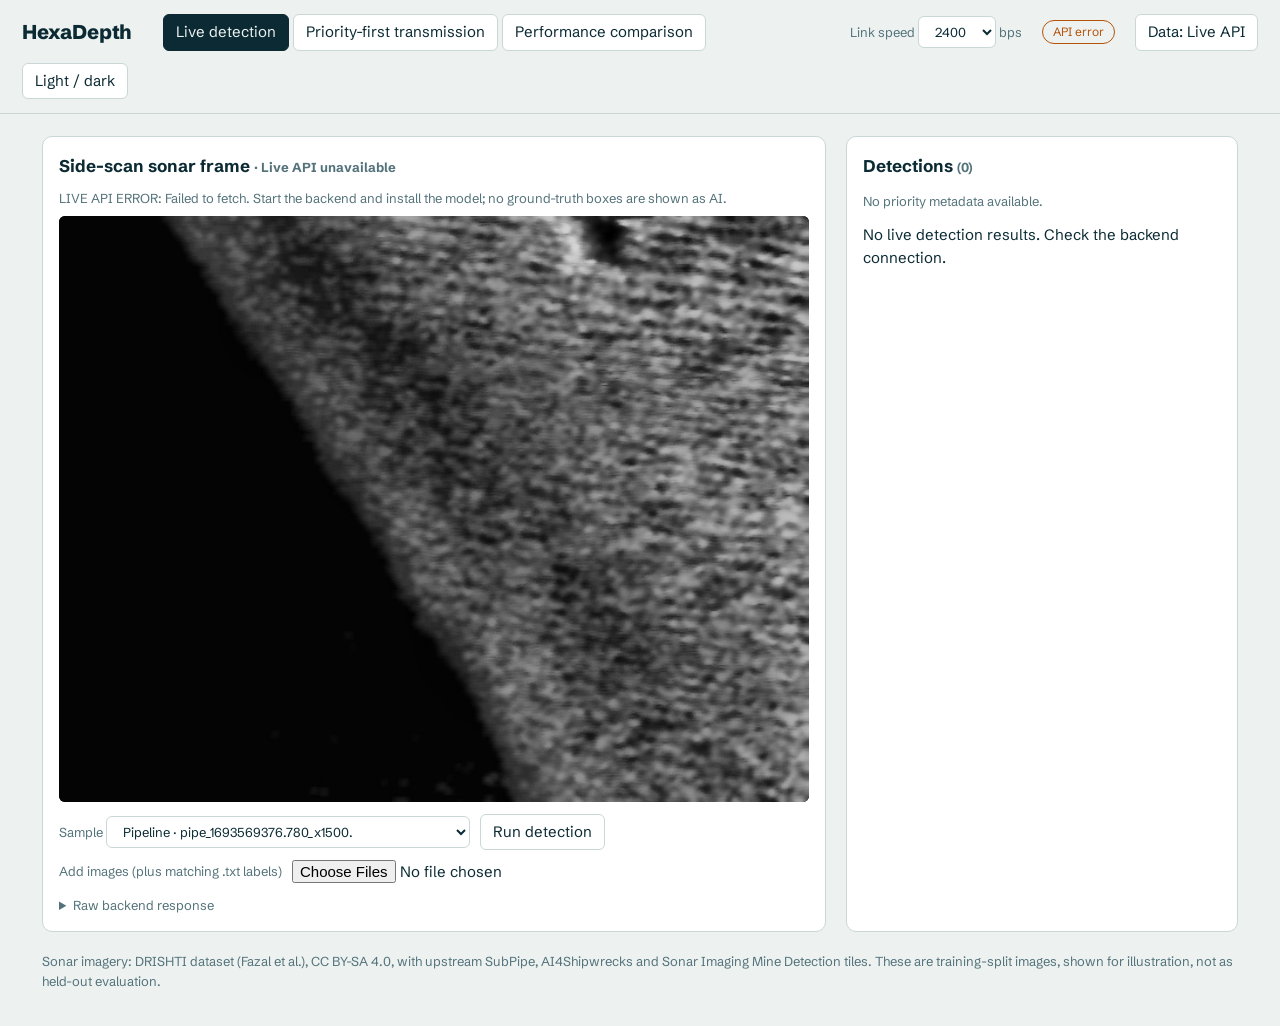
<file: web/hexadepth-dashboard.html>
<!doctype html>
<html lang="en"><head><meta charset="utf-8">
<meta name="viewport" content="width=device-width, initial-scale=1, viewport-fit=cover">
<title>HexaDepth Console</title>
<link href="https://fonts.googleapis.com/css2?family=Schibsted+Grotesk:wght@400;600;800&display=swap" rel="stylesheet">
<style>
:root{--bg:#edf2f1;--panel:#fff;--line:#c9d7d6;--ink:#0b2a33;--mute:#53727a;--acc:#b45309;--hex:#0f766e;--trad:#b91c1c;--cv:#06141a;
box-sizing:border-box;padding-top:env(safe-area-inset-top,0px);padding-bottom:env(safe-area-inset-bottom,0px)}
@media (prefers-color-scheme:dark){:root:not([data-theme="light"]){--bg:#06141a;--panel:#0c222b;--line:#1b3d49;--ink:#d9eef0;--mute:#7fa3ab;--acc:#ffb020;--hex:#3ee0c8;--trad:#ff7a6b}}
:root[data-theme="dark"]{--bg:#06141a;--panel:#0c222b;--line:#1b3d49;--ink:#d9eef0;--mute:#7fa3ab;--acc:#ffb020;--hex:#3ee0c8;--trad:#ff7a6b}
html{scroll-padding-top:env(safe-area-inset-top,0px)}
*{box-sizing:border-box}
body{margin:0;background:var(--bg);color:var(--ink);font:15px/1.5 "Schibsted Grotesk",system-ui,sans-serif}
header{display:flex;flex-wrap:wrap;gap:12px 20px;align-items:center;padding:14px 22px;border-bottom:1px solid var(--line)}
h1{font-size:20px;font-weight:800;margin:0 12px 0 0;letter-spacing:-.01em}
nav{display:flex;gap:4px}
button,select,input{font:inherit;color:var(--ink)}
button,select{background:var(--panel);border:1px solid var(--line);border-radius:6px;padding:6px 12px;cursor:pointer}
button:focus-visible,select:focus-visible,input:focus-visible{outline:2px solid var(--acc);outline-offset:2px}
nav button[aria-selected=true]{background:var(--ink);color:var(--bg);border-color:var(--ink)}
.sp{flex:1}
input[type=text]{background:var(--panel);border:1px solid var(--line);border-radius:6px;padding:6px 10px;width:210px}
main{padding:22px;max-width:1240px;margin:0 auto}
section{display:none}section.on{display:block}
.grid{display:grid;grid-template-columns:minmax(0,2fr) minmax(260px,1fr);gap:20px}
.card{background:var(--panel);border:1px solid var(--line);border-radius:10px;padding:16px}
canvas{width:100%;height:auto;display:block;border-radius:6px;background:var(--cv)}
h2{font-size:17px;margin:0 0 10px}
.mute{color:var(--mute);font-size:13px}
.row{display:flex;gap:10px;align-items:center;flex-wrap:wrap;margin-top:12px}
.det{padding:10px;border:1px solid var(--line);border-radius:8px;margin-bottom:8px;cursor:pointer}
.det.sel{border-color:var(--acc)}
.bar{height:6px;background:var(--line);border-radius:3px;margin:6px 0}.bar i{display:block;height:100%;background:var(--acc);border-radius:3px}
.chips{display:flex;gap:8px;margin-bottom:12px;flex-wrap:wrap}
.chip{flex:1;min-width:120px;border:1px solid var(--line);border-radius:8px;padding:8px 10px;opacity:.5}
.chip.done{opacity:1;border-color:var(--hex)}.chip b{display:block;font-size:13px}
.stats{display:grid;grid-template-columns:repeat(3,1fr);gap:10px;margin-top:12px}
.stat b{display:block;font-size:22px;font-variant-numeric:tabular-nums}
.prog{height:8px;background:var(--line);border-radius:4px;margin-top:12px;overflow:hidden}.prog i{display:block;height:100%;width:0;background:var(--hex)}
.lane{margin:18px 0}.lane h3{font-size:14px;margin:0 0 6px}
.track{position:relative;height:38px;border:1px solid var(--line);border-radius:6px;overflow:hidden;clip-path:inset(0 100% 0 0)}
.track.go{clip-path:inset(0 0 0 0);transition:clip-path 6s linear}
.track.snap{transition:none}
.seg{position:absolute;top:0;bottom:0}
.mk{position:absolute;top:-4px;bottom:-4px;width:2px;background:var(--ink)}
table{width:100%;border-collapse:collapse}th,td{text-align:left;padding:8px 10px;border-bottom:1px solid var(--line);font-variant-numeric:tabular-nums}
.t{color:var(--trad);font-weight:600}.h{color:var(--hex);font-weight:600}
.badge{border:1px solid var(--acc);color:var(--acc);border-radius:99px;padding:2px 10px;font-size:12px}
pre{max-height:200px;overflow:auto;font-size:12px;background:var(--bg);padding:8px;border-radius:6px}
.wide{overflow-x:auto}
@media(max-width:820px){.grid{grid-template-columns:1fr}main{padding:14px}.stats{grid-template-columns:1fr 1fr}}
@media(prefers-reduced-motion:reduce){.track.go{transition:none}}
</style></head>
<body>
<header>
 <h1>HexaDepth</h1>
 <nav role="tablist">
  <button role="tab" aria-selected="true" data-v="detect">Live detection</button>
  <button role="tab" aria-selected="false" data-v="send">Priority-first transmission</button>
  <button role="tab" aria-selected="false" data-v="cmp">Performance comparison</button>
 </nav>
 <span class="sp"></span>
 <label class="mute">Link speed <select id="rate"><option>1200</option><option selected>2400</option><option>9600</option></select> bps</label>
 <span class="badge" id="aiStatus" role="status">Checking AI status…</span>
 <button id="mode" title="Switch between live backend predictions and dataset ground-truth labels">Data: Live API</button>
 <input type="text" id="api" value="http://localhost:8000" aria-label="Backend URL" hidden>
 <button id="theme">Light / dark</button>
</header>
<main>
<section id="detect" class="on">
 <div class="grid">
  <div class="card">
   <h2>Side-scan sonar frame <span class="mute" id="src"></span></h2>
   <div id="msg" class="mute" style="margin-bottom:8px"></div>
   <canvas id="cd" width="640" height="360"></canvas>
   <div class="row">
    <label class="mute">Sample <select id="pick"></select></label>
    <button id="scan">Run detection</button>
    <label class="row" style="margin:0"><span class="mute">Add images (plus matching .txt labels)</span><input type="file" id="file" accept="image/*,.txt" multiple></label>
   </div>
   <details style="margin-top:12px"><summary class="mute">Raw backend response</summary><pre id="raw">Switch to Live API to see the response here.</pre></details>
  </div>
  <div class="card"><h2>Detections <span class="mute" id="dn"></span></h2><p class="mute" id="roinote">Important regions selected for transmission appear here after analysis.</p><div id="dl"></div></div>
 </div>
</section>

<section id="send">
 <div class="card">
  <h2>What reaches the surface, and when</h2>
  <div class="chips" id="chips"></div>
  <canvas id="ct" width="640" height="360"></canvas>
  <div class="prog"><i id="pg"></i></div>
  <p class="mute" id="wireStatus">Waiting for backend simulation; measurements are not from a physical modem.</p>
  <div class="stats">
   <div class="stat"><span class="mute">Simulated clock</span><b id="sc">0 ms</b></div>
   <div class="stat"><span class="mute">Bytes transferred</span><b id="sb">0 B</b></div>
   <div class="stat"><span class="mute">First useful info</span><b id="sf">waiting</b></div>
  </div>
  <div class="row"><button id="play">Replay transmission</button>
   <label class="mute">Playback <select id="spd"><option value="1">1×</option><option value="4" selected>4×</option><option value="16">16×</option></select></label>
   <span class="badge">Simulated airtime, real file sizes</span></div>
 </div>
</section>

<section id="cmp">
 <div class="card">
  <h2>Same frame, same link: which information arrives first?</h2>
  <div class="lane"><h3 class="t">Conventional: wait for complete file</h3><div class="track" id="tt"></div></div>
  <div class="lane"><h3 class="h">HexaDepth: objects, overview, detail</h3><div class="track" id="th"></div></div>
  <div class="row"><button id="rep">Replay race</button><span class="mute">Both lanes share one time axis. Lane width = full-image delivery time.</span></div>
  <div class="wide"><table id="tbl"></table></div>
  <p class="mute">Image bytes are measured from the real sonar file, its encoded overview and its encoded object crops. Times are modeled from the selected bit rate and packet sizes. HexaDepth’s priority payload excludes the optional exact-file recovery.</p>
 </div>
</section>
<p class="mute" style="margin-top:20px">Sonar imagery: DRISHTI dataset (Fazal et al.), CC BY-SA 4.0, with upstream SubPipe, AI4Shipwrecks and Sonar Imaging Mine Detection tiles. These are training-split images, shown for illustration, not as held-out evaluation.</p></main>
<script>
const $=s=>document.querySelector(s);
let W=640,H=360,rate=2400,live=true,sel=-1,DET=[],ROI=[],cur=null,SRC='',API_OK=false;
const DIR='downloaded_sonar_images/';
const B={meta:64,prev:0,det:0,full:0,crops:[],fullT:null,fullWire:null,detailImg:null};
const SAMPLES=['pipe_1693569376.780_x1500.jpg','pipe_1693569378.780_x1500.jpg','wreckA_DM_Wilson_03_y3520_x1088.jpg','wreckA_DM_Wilson_03_y3520_x640.jpg','mine_0001_2021.jpg','mine_0002_2015.jpg','bg_1693569219.799_x1000.jpg','synth_ghost_net_00001.png'];
const KINDS=[['pipe','Pipeline'],['wreck','Shipwreck'],['mine','Cylindrical object'],['synth_ghost','Ghost net (synthetic)'],['bg','Background, no object']];
const kind=n=>(KINDS.find(k=>n.startsWith(k[0]))||[0,'Object'])[1];
let ITEMS=SAMPLES.map(n=>({name:n}));
const css=n=>getComputedStyle(document.documentElement).getPropertyValue(n).trim();
const fmtT=s=>s<1?(s*1000).toFixed(0)+' ms':s<120?s.toFixed(1)+' s':(s/60).toFixed(1)+' min';
const fmtB=b=>b<1024?Math.round(b)+' B':b<1048576?(b/1024).toFixed(1)+' KB':(b/1048576).toFixed(2)+' MB';
let METHOD='';B.t=null;B.ovImg=null;
const loadDataImage=url=>new Promise(resolve=>{if(!url)return resolve(null);const im=new Image();im.onload=()=>resolve(im);im.onerror=()=>resolve(null);im.src=url});
const T=()=>{if(B.t)return{...B.t,full:B.fullT??B.full*8/rate};const a=B.meta*8/rate,b=a+B.prev*8/rate,c=b+B.det*8/rate;return{a,b,c,full:B.full*8/rate}};
const src=document.createElement('canvas'),pv=document.createElement('canvas');

/* ---- loading real images, labels and measuring real payloads ---- */
const enc=(c,q)=>new Promise(r=>c.toBlob(b=>r(b.size),'image/jpeg',q));
const note=t=>$('#msg').textContent=t||'';
function parseYolo(txt,label){return txt.split(/\r?\n/).map(l=>l.trim().split(/\s+/).map(Number)).filter(v=>v.length>=5&&v.every(isFinite))
 .map(v=>({label,conf:null,x:Math.max(0,v[1]-v[3]/2),y:Math.max(0,v[2]-v[4]/2),w:v[3],h:v[4]}))}
async function payload(){
 const pw=Math.max(16,Math.ceil(W/16)),ph=Math.max(8,Math.round(pw*H/W));pv.width=pw;pv.height=ph;pv.getContext('2d').drawImage(src,0,0,pw,ph);
 B.prev=await enc(pv,.5);B.crops=[];
 for(const o of ROI){const c=document.createElement('canvas');c.width=Math.max(1,Math.round(o.w*W));c.height=Math.max(1,Math.round(o.h*H));
  c.getContext('2d').drawImage(src,o.x*W,o.y*H,o.w*W,o.h*H,0,0,c.width,c.height);B.crops.push(await enc(c,.85))}
 B.det=B.crops.reduce((a,b)=>a+b,0);B.meta=64*Math.max(1,DET.length)}
async function load(it){
 note('Loading '+it.name+'…');let blob,txt='';
 try{
  if(it.file){blob=it.file;txt=it.txt||''}
  else{const r=await fetch(DIR+it.name);if(!r.ok)throw Error('HTTP '+r.status);blob=await r.blob();
   try{const t=await fetch(DIR+it.name.replace(/\.[^.]+$/,'.txt'));if(t.ok)txt=await t.text()}catch(e){}}
  const bmp=await createImageBitmap(blob),k=Math.min(1,1600/Math.max(bmp.width,bmp.height));
  W=Math.round(bmp.width*k);H=Math.round(bmp.height*k);src.width=W;src.height=H;src.getContext('2d').drawImage(bmp,0,0,W,H);
  ['#cd','#ct'].forEach(s=>{$(s).width=W;$(s).height=H});
  cur={it,blob};B.full=blob.size;B.fullT=null;B.fullWire=null;DET=parseYolo(txt,kind(it.name));ROI=DET.slice(0,2);API_OK=false;
  SRC=DET.length?'ground-truth labels':'no label file found';sel=-1;note('');
  return true
 }catch(e){note('Could not load '+it.name+' ('+e.message+'). Run download_samples.py, copy downloaded_sonar_images/ next to this page, and serve it over http, or use Add images.');return false}}
async function detect(){
 B.t=null;B.ovImg=null;B.detailImg=null;B.fullT=null;B.fullWire=null;METHOD='';
 if(live&&cur){
  try{
   const j=await callLive(cur.blob);
   if(!j.ok)throw Error(j.error||'Backend failed to generate a progressive transmission');
   const m=mapResult(j);
   API_OK=true;
   SRC=j.detector==='sonar_yolo'?'HexaDepth YOLO11n AI detections':'Backend '+j.detector+' (not HexaDepth YOLO)';
   await payload();
   if(m.by)Object.assign(B,m.by);
   if(m.full)B.full=m.full;
   if(m.fullT!=null)B.fullT=m.fullT;
   if(m.fullWire!=null)B.fullWire=m.fullWire;
   B.ovImg=await loadDataImage(m.img);
   B.detailImg=await loadDataImage(m.detailImg);
   if(m.t)B.t={a:m.t.a,b:m.t.b,c:m.t.c??m.t.b+B.det*8/rate};
   $('#aiStatus').textContent=j.detector==='sonar_yolo'?'AI active':'Fallback: '+j.detector;
   note(j.detector==='sonar_yolo'
    ?j.detections_total+' AI objects found. '+ROI.length+' regions prioritized for simulated transmission.'
    :'The trained AI is not active. Backend is using '+j.detector+'. '+(j.detector_note||''));
   const stages=j.stages||[],packets=stages.reduce((n,x)=>n+(x.packet_count||0),0);
   $('#wireStatus').textContent=packets+' CRC-framed packets; '+(stages.every(x=>x.integrity_ok)?'integrity verified':'integrity failure')+
    '. Transmission times are software estimates, not a physical acoustic modem.';
  }catch(e){
   API_OK=false;DET=[];ROI=[];SRC='Live API unavailable';
   $('#aiStatus').textContent='API error';
   note('LIVE API ERROR: '+e.message+'. Start the backend and install the model; no ground-truth boxes are shown as AI.');
   $('#raw').textContent='Live request failed: '+e.message;
   $('#wireStatus').textContent='No backend transmission result available.';
  }
 }else{
  API_OK=false;await payload();
  SRC=DET.length?'dataset ground-truth labels (NOT AI)':'no labels in example (NOT AI)';
  note('Ground-truth preview mode; the trained backend model is not being queried.');
  $('#aiStatus').textContent='Ground truth only';
  $('#wireStatus').textContent='Browser-only illustration, not backend transmission.';
 }
 $('#src').textContent=SRC?'· '+SRC:'';
 refresh();
 if(!live||API_OK)scan();
}

/* ---- view 1 ---- */
const cd=()=>$('#cd').getContext('2d');
function box(c,o,col,hot){const x=o.x*W,y=o.y*H,w=o.w*W,h=o.h*H,fs=Math.max(12,W/55),t=o.label+(o.conf!=null?' '+Math.round(o.conf*100)+'%':''),ly=y<fs*1.6?y:y-fs*1.5;
 c.strokeStyle=col;c.lineWidth=(hot?3:2)*W/640;c.strokeRect(x,y,w,h);c.font='600 '+fs+'px system-ui';
 c.fillStyle=col;c.fillRect(ly===y?x:x,ly,c.measureText(t).width+10,fs*1.5);c.fillStyle='#000';c.fillText(t,x+5,ly+fs*1.1)}
function drawDetect(limit=1.1){if(!W)return;const c=cd();c.drawImage(src,0,0);DET.forEach((o,i)=>{if(o.y+o.h<=limit)box(c,o,css('--acc'),i===sel)})}
function list(){$('#dn').textContent='('+DET.length+')';
 $('#roinote').textContent=live
  ?ROI.length+' priority regions selected for early transmission out of '+DET.length+' AI-detected objects (saliency fills gaps).'
  :'Dataset labels: not AI detections. '+ROI.length+' illustrative regions.';
 $('#dl').innerHTML=DET.length?DET.map((o,i)=>`<div class="det ${i===sel?'sel':''}" data-i="${i}" tabindex="0"><b>${o.label}</b>
  ${o.conf!=null?`<div class="bar"><i style="width:${o.conf*100}%"></i></div><div class="mute">Confidence ${(o.conf*100).toFixed(0)}%</div>`:(o.sal!=null?`<div class="bar"><i style="width:${o.sal/255*100}%"></i></div><div class="mute">Saliency score ${o.sal} of 255. This is not a trained-model confidence${METHOD?' ('+METHOD+')':''}.</div>`:'<div class="mute">Ground-truth label, no confidence score.</div>')}
  <div class="mute">Box x ${Math.round(o.x*W)}, y ${Math.round(o.y*H)}, ${Math.round(o.w*W)}×${Math.round(o.h*H)} px<br>Centre ${((o.x+o.w/2)*100).toFixed(1)}% across, ${((o.y+o.h/2)*100).toFixed(1)}% down</div></div>`).join(''):'<p class="mute">No objects in this frame.</p>';
 document.querySelectorAll('.det').forEach(e=>{const f=()=>{sel=+e.dataset.i;list();drawDetect()};e.onclick=f;e.onkeydown=k=>k.key==='Enter'&&f()})}
function scan(){if(!cur)return;const t0=performance.now();$('#dl').innerHTML='<p class="mute">Scanning frame…</p>';
 (function f(n){const p=Math.min(1,(n-t0)/1600),c=cd();drawDetect(p);c.fillStyle=css('--acc');c.globalAlpha=.7;c.fillRect(0,p*H-1,W,Math.max(2,H/180));c.globalAlpha=1;
  p<1?requestAnimationFrame(f):(drawDetect(),list())})(t0)}

/* ---- view 2 ---- */
let raf=0;
function render(t){if(!cur)return;const ct=$('#ct').getContext('2d'),{a,b,c}=T(),acc=css('--acc');
 ct.fillStyle=css('--cv');ct.fillRect(0,0,W,H);ct.strokeStyle='rgba(120,180,190,.15)';
 for(let i=0;i<W;i+=W/16){ct.beginPath();ct.moveTo(i,0);ct.lineTo(i,H);ct.stroke()}
 for(let i=0;i<H;i+=W/16){ct.beginPath();ct.moveTo(0,i);ct.lineTo(W,i);ct.stroke()}
 if(t>=a){const p=Math.min(1,(t-a)/Math.max(1e-6,b-a));ct.save();ct.beginPath();ct.rect(0,0,W,H*p);ct.clip();ct.imageSmoothingEnabled=false;ct.drawImage(B.ovImg||pv,0,0,W,H);ct.restore()}
 if(live&&API_OK){
  // Show the actual backend-reconstructed image once its detail stage has completed.
  if(t>=c&&B.detailImg)ct.drawImage(B.detailImg,0,0,W,H);
 }else{
  let acu=0;ROI.forEach((o,i)=>{acu+=B.crops[i]||0;if(t>=b+acu*8/rate)ct.drawImage(src,o.x*W,o.y*H,o.w*W,o.h*H,o.x*W,o.y*H,o.w*W,o.h*H)});
 }
 if(t>0&&t<a){ct.fillStyle=css('--mute');ct.font=Math.max(14,W/45)+'px system-ui';ct.fillText('Receiving priority metadata…',16,H/10)}
 if(t>=a)ROI.forEach(o=>box(ct,o,acc,false));
 const sg=(s,e,by)=>t<=s?0:Math.min(1,(t-s)/Math.max(1e-6,e-s))*by,sent=sg(0,a,B.meta)+sg(a,b,B.prev)+sg(b,c,B.det);
 ['c0','c1','c2'].forEach((id,i)=>$('#'+id).classList.toggle('done',t>=[a,b,c][i]));
 $('#sc').textContent=fmtT(t);$('#sb').textContent=fmtB(sent);$('#pg').style.width=Math.min(100,t/c*100)+'%';
 $('#sf').textContent=t>=a?fmtT(a):'waiting'}
function play(){cancelAnimationFrame(raf);const sp=+$('#spd').value,t0=performance.now(),{c}=T();
 (function f(n){const t=(n-t0)/1000*sp;render(Math.min(t,c));t<c&&(raf=requestAnimationFrame(f))})(t0)}
function chips(){const {a,b,c}=T();
 $('#chips').innerHTML=[['Object data',B.meta,a],['Low-res overview',B.prev,b],['Detail regions',B.det,c]]
 .map((s,i)=>`<div class="chip" id="c${i}"><b>${s[0]}</b><span class="mute">${fmtB(s[1])} · done at ${fmtT(s[2])}</span></div>`).join('')}

/* ---- view 3 ---- */
function compare(race){
 if(!cur||live&&!API_OK)return;
 const {a,b,c,full}=T(),scale=Math.max(.001,full,c),f=x=>Math.min(100,Math.max(0,x/scale*100));
 const tot=B.meta+B.prev+B.det,traditional=B.fullWire??B.full;
 $('#tt').innerHTML=`<div class="seg" style="left:0;width:${f(full)}%;background:var(--trad);opacity:.4"></div><div class="mk" style="left:${f(full)}%" title="Entire original file is available"></div>`;
 $('#th').innerHTML=`<div class="seg" style="left:0;width:${f(a)}%;background:var(--acc);min-width:3px"></div><div class="seg" style="left:${f(a)}%;width:${f(b-a)}%;background:var(--hex);opacity:.55"></div><div class="seg" style="left:${f(b)}%;width:${f(c-b)}%;background:var(--hex)"></div>`;
 $('#tbl').innerHTML=`<tr><th>Metric (modeled)</th><th class="t">Conventional full-file</th><th class="h">HexaDepth priority preview</th></tr>
 <tr><td>First usable region information</td><td>${fmtT(full)} (full file arrives)</td><td>${fmtT(a)} (ROI metadata)</td></tr>
 <tr><td>First whole-scene overview</td><td>${fmtT(full)}</td><td>${fmtT(b)}</td></tr>
 <tr><td>Important-region detail</td><td>${fmtT(full)}</td><td>${fmtT(c)}</td></tr>
 <tr><td>Bytes delivered for the above result</td><td>${fmtB(traditional)} (complete file)</td><td>${fmtB(tot)} (lossy preview)</td></tr>
 <tr><td>Time to byte-exact original</td><td>${fmtT(full)}</td><td>Optional separate transfer</td></tr>
 <tr><td>Link speed</td><td>${rate.toLocaleString()} bps</td><td>${rate.toLocaleString()} bps</td></tr>`;
 ['#tt','#th'].forEach(q=>{const e=$(q);e.classList.remove('go');e.classList.add('snap');e.style.clipPath='';void e.offsetWidth;
  e.classList.remove('snap');if(race){void e.offsetWidth;e.classList.add('go')}else{e.classList.add('snap');e.style.clipPath='inset(0 0 0 0)'}})
}

/* ---- backend adapter ---- */
async function callLive(blob){const API=$('#api').value.replace(/\/$/,''),f=new FormData();
 f.append('file',blob,cur.it.name);f.append('rate_bps',rate);
 const r=await fetch(API+'/api/priority',{method:'POST',body:f});if(!r.ok)throw Error(await r.text());
 const j=await r.json();$('#raw').textContent=JSON.stringify(j,(k,v)=>typeof v==='string'&&v.startsWith('data:image')?'[image omitted]':(typeof v==='string'&&v.length>80?v.slice(0,80)+'…':v),2);return j}
function mapResult(j){
 // Display ALL model detections; transmit only selected priority regions.
 const out={},iw=j.width||W,ih=j.height||H;
 METHOD=j.method||'';
 ROI=(j.regions||[]).map(o=>{
  const p=o.box||[0,0,0,0],c=(j.detected_objects||[]).find(d=>d.class_id===o.class_id
   &&d.box_px&&d.box_px[0]<p[2]&&d.box_px[2]>p[0]&&d.box_px[1]<p[3]&&d.box_px[3]>p[1]);
  return {label:c?.object_type||(o.class_id!=null?'Priority class '+o.class_id:'Priority region (unverified)'),
   conf:c?c.confidence/100:null,sal:c?null:o.score,
   x:p[0]/iw,y:p[1]/ih,w:(p[2]-p[0])/iw,h:(p[3]-p[1])/ih};
 });
 DET=(j.detected_objects||[]).filter(d=>d.box_px?.length===4).map(d=>{
  const p=d.box_px;return{label:d.object_type||'Detected object',conf:d.confidence/100,
   x:p[0]/iw,y:p[1]/ih,w:(p[2]-p[0])/iw,h:(p[3]-p[1])/ih};
 });
 if(j.original_bytes)out.full=j.original_bytes;
 if(Number.isFinite(j.full_file_estimate_seconds))out.fullT=j.full_file_estimate_seconds;
 if(Number.isFinite(j.full_file_packets))out.fullWire=j.full_file_packets*64;
 const st=Array.isArray(j.stages)?j.stages:[],g=re=>st.find(x=>re.test(x.id||x.title||'')),m=g(/meta/i),o=g(/overview/i),d=g(/detail|region|roi|crop/i);
 if(m&&o){
  out.by={meta:m.wire_bytes,prev:o.wire_bytes};
  if(d)out.by.det=d.wire_bytes;
  const a=m.available_at_seconds,b=o.available_at_seconds;
  if(Number.isFinite(a)&&Number.isFinite(b))out.t={a,b,c:d&&Number.isFinite(d.available_at_seconds)?d.available_at_seconds:null};
  out.img=o.image;out.detailImg=d?.image;
 }
 return out;
}

function refresh(){
 if(live&&!API_OK){
  $('#chips').textContent='No live transmission data yet.';
  $('#tbl').textContent='Waiting for a valid backend response.';
  $('#dn').textContent='(0)';
  $('#dl').textContent='No live detection results. Check the backend connection.';
  $('#roinote').textContent='No priority metadata available.';
  $('#sc').textContent='—';$('#sb').textContent='—';$('#sf').textContent='—';
  $('#pg').style.width='0%';drawDetect();return;
 }
 chips();render(T().c);compare(false);drawDetect();list();
}

/* ---- wiring ---- */
function pickList(){$('#pick').innerHTML=ITEMS.map((x,i)=>`<option value="${i}">${kind(x.name)} · ${x.name.slice(0,26)}</option>`).join('')}
async function choose(i){if(await load(ITEMS[i]))await detect()}
document.querySelectorAll('nav button').forEach(b=>b.onclick=()=>{document.querySelectorAll('nav button').forEach(x=>x.setAttribute('aria-selected',x===b));
 document.querySelectorAll('section').forEach(s=>s.classList.toggle('on',s.id===b.dataset.v));
 if(b.dataset.v==='send')play();if(b.dataset.v==='cmp')compare(true)});
$('#pick').onchange=e=>choose(+e.target.value);
$('#scan').onclick=()=>cur?detect():choose(+$('#pick').value);
$('#file').onchange=async e=>{const fs=[...e.target.files],txt={};
 for(const f of fs.filter(f=>/\.txt$/i.test(f.name)))txt[f.name.replace(/\.txt$/i,'')]=await f.text();
 const imgs=fs.filter(f=>/^image\//.test(f.type)).map(f=>({name:f.name,file:f,txt:txt[f.name.replace(/\.[^.]+$/,'')]}));
 if(!imgs.length)return;const base=ITEMS.length;ITEMS=ITEMS.concat(imgs);pickList();$('#pick').value=base;choose(base)};
$('#play').onclick=play;$('#spd').onchange=play;$('#rep').onclick=()=>compare(true);
$('#rate').onchange=async e=>{rate=+e.target.value;if(live&&cur)await detect();else refresh()};
$('#mode').onclick=()=>{live=!live;$('#mode').textContent='Data: '+(live?'Live API':'Ground truth');$('#api').hidden=!live;if(cur)detect()};
$('#theme').onclick=()=>{const r=document.documentElement,d=r.dataset.theme==='dark'||(!r.dataset.theme&&matchMedia('(prefers-color-scheme:dark)').matches);
 r.dataset.theme=d?'light':'dark';refresh()};
async function checkModelStatus(){
 try{
  const r=await fetch($('#api').value.replace(/\/$/,'')+'/api/model/status');
  if(!r.ok)throw Error('HTTP '+r.status);
  const d=await r.json();
  $('#aiStatus').textContent=!d.installed?'AI checkpoint missing':!d.runtime_installed?'YOLO runtime missing':'AI installed';
 }catch(e){$('#aiStatus').textContent='Backend offline'}
}
pickList();checkModelStatus();choose(0);
</script></body></html>
</file>
